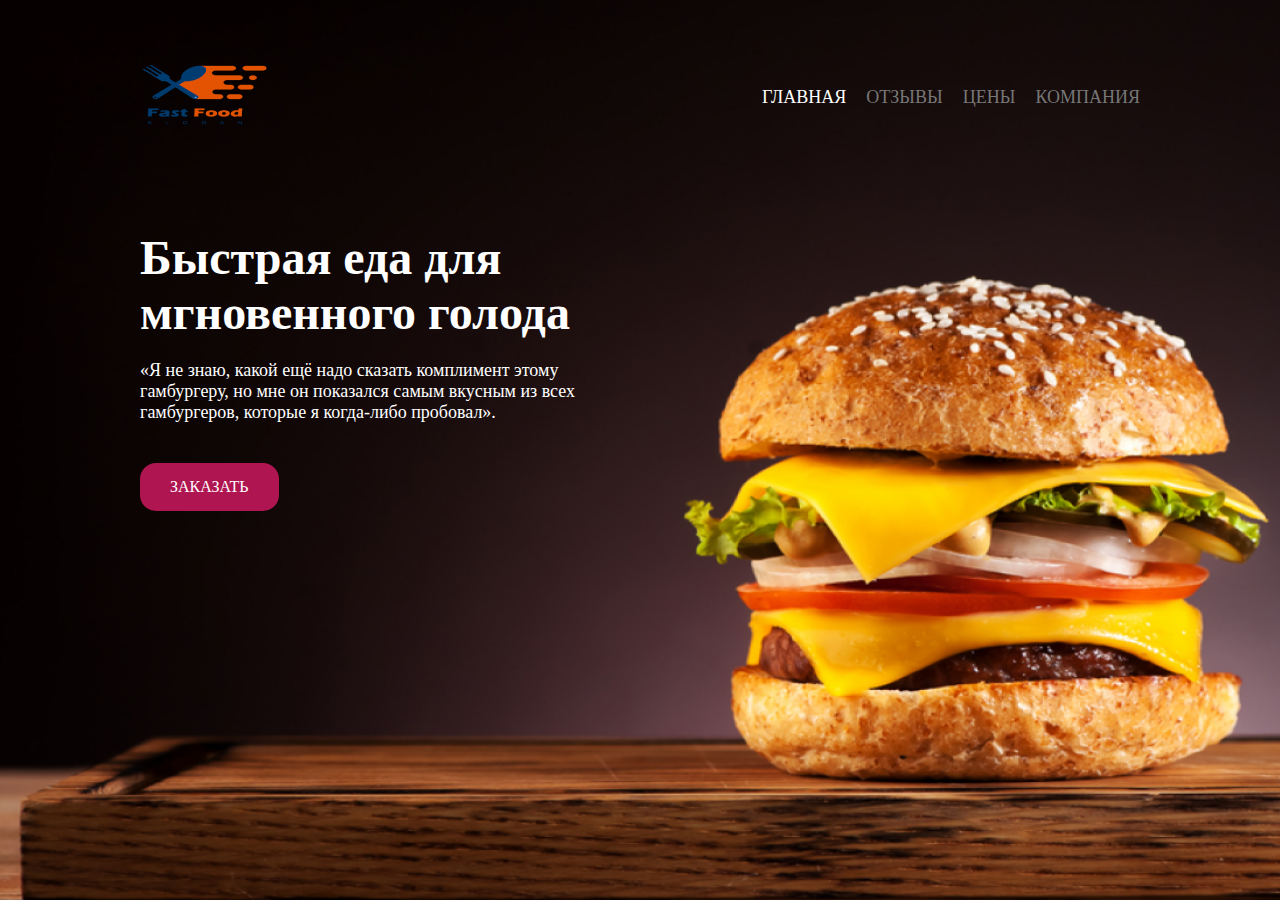
<file: index.html>
<!DOCTYPE html>
<html lang="ru">

<head>
    <meta charset="UTF-8">
    <meta name="viewport" content="width=device-width, initial-scale=1.0">
    <title>Главная | Бургерная</title>
    <link rel="stylesheet" href="css/style.css">
    <link rel="shortcut icon" href="img/favicon.png" type="image/png">
</head>

<body>
    <img class="bg-image" src="img/background.png" alt="Фон">
    <header class="header">
        <div class="container">
            <div class="logo">
                <img src="img/logo.png" alt="Логотип">
            </div>
            <ul class="menu">
                <li class="menu-item">
                    <a href="index.html" class="link active-link">Главная</a>
                </li>
                <li class="menu-item">
                    <a href="reviews.html" class="link">Отзывы</a>
                </li>
                <li class="menu-item">
                    <a href="costs.html" class="link">Цены</a>
                </li>
                <li class="menu-item">
                    <a href="company.html" class="link">Компания</a>
                </li>
            </ul>
            <button class="burger">
                <span></span>
                <span></span>
                <span></span>
            </button>
        </div>
    </header>

    <div class="welcome">
        <div class="container">
            <h1 class="title">Быстрая еда для мгновенного голода</h1>
            <p class="text">«Я не знаю, какой ещё надо сказать комплимент этому гамбургеру, но мне он показался самым
                вкусным из всех гамбургеров, которые я когда-либо пробовал».</p>
                
            <a class="btn" href="">Заказать</a>

        </div>
    </div>
    <script src="js/script.js"></script>
</body>

</html>
</file>
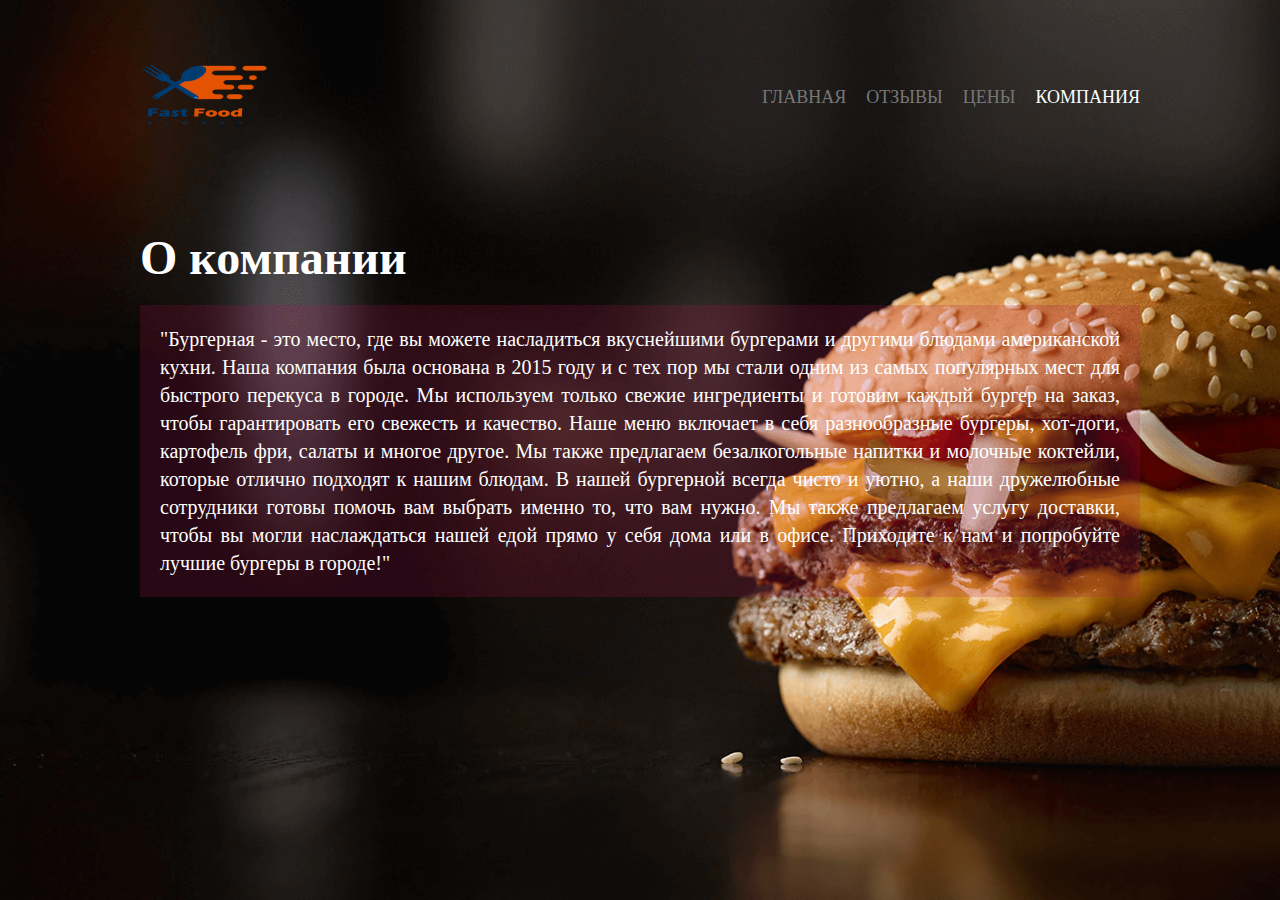
<file: company.html>
<!DOCTYPE html>
<html lang="ru">

<head>
    <meta charset="UTF-8">
    <meta name="viewport" content="width=device-width, initial-scale=1.0">
    <title>Компания | Бургерная</title>
    <link rel="stylesheet" href="css/style.css">
    <link rel="shortcut icon" href="img/favicon.png" type="image/png">
</head>

<body>
    <img class="bg-image" src="img/bg-company.png" alt="Фон">
    <header class="header">
        <div class="container">
            <div class="logo">
                <img src="img/logo.png" alt="Логотип">
            </div>
            <ul class="menu">
                <li class="menu-item">
                    <a href="index.html" class="link">Главная</a>
                </li>
                <li class="menu-item">
                    <a href="reviews.html" class="link ">Отзывы</a>
                </li>
                <li class="menu-item">
                    <a href="costs.html" class="link">Цены</a>
                </li>
                <li class="menu-item">
                    <a href="company.html" class="link active-link">Компания</a>
                </li>
            </ul>
            <button class="burger">
                <span></span>
                <span></span>
                <span></span>
            </button>
        </div>
    </header>

    <div class="company">
        <div class="container">
            <h1 class="title">О компании</h1>
            <p class="text">"Бургерная - это место, где вы можете насладиться вкуснейшими бургерами и другими блюдами американской кухни. Наша компания была основана в 2015 году и с тех пор мы стали одним из самых популярных мест для быстрого перекуса в городе. Мы используем только свежие ингредиенты и готовим каждый бургер на заказ, чтобы гарантировать его свежесть и качество. Наше меню включает в себя разнообразные бургеры, хот-доги, картофель фри, салаты и многое другое. Мы также предлагаем безалкогольные напитки и молочные коктейли, которые отлично подходят к нашим блюдам. В нашей бургерной всегда чисто и уютно, а наши дружелюбные сотрудники готовы помочь вам выбрать именно то, что вам нужно. Мы также предлагаем услугу доставки, чтобы вы могли наслаждаться нашей едой прямо у себя дома или в офисе. Приходите к нам и попробуйте лучшие бургеры в городе!"</p> 
            
        </div>
    </div>
    <script src="js/script.js"></script>
</body>

</html>
</file>
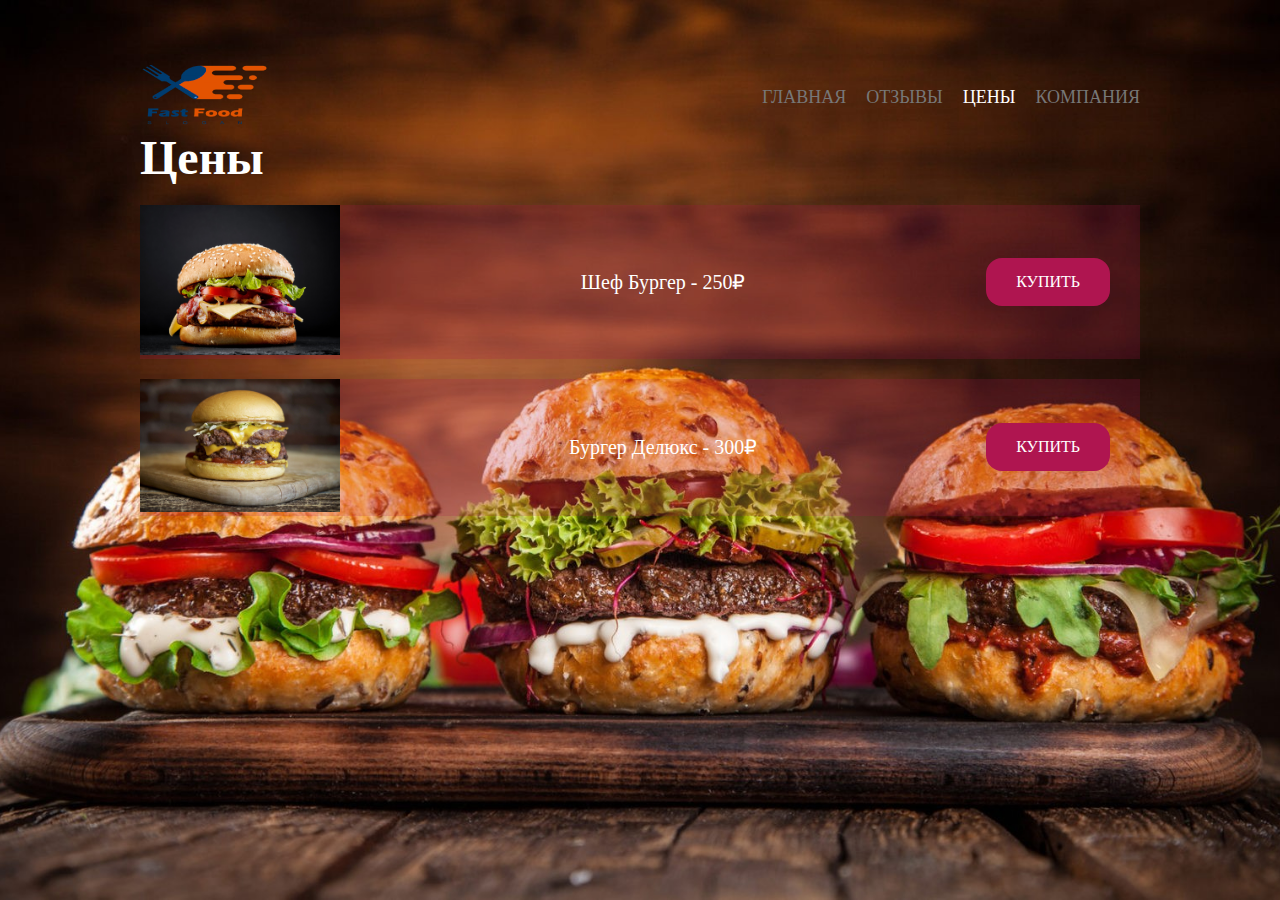
<file: costs.html>
<!DOCTYPE html>
<html lang="ru">

<head>
    <meta charset="UTF-8">
    <meta name="viewport" content="width=device-width, initial-scale=1.0">
    <title>Цены | Бургерная</title>
    <link rel="stylesheet" href="css/style.css">
    <link rel="shortcut icon" href="img/favicon.png" type="image/png">
</head>

<body>
    <img class="bg-image" src="img/bg-costs.jpg" alt="Фон">
    <header class="header">
        <div class="container">
            <div class="logo">
                <img src="img/logo.png" alt="Логотип">
            </div>
            <ul class="menu">
                <li class="menu-item">
                    <a href="index.html" class="link">Главная</a>
                </li>
                <li class="menu-item">
                    <a href="reviews.html" class="link ">Отзывы</a>
                </li>
                <li class="menu-item">
                    <a href="costs.html" class="link active-link">Цены</a>
                </li>
                <li class="menu-item">
                    <a href="company.html" class="link">Компания</a>
                </li>
            </ul>
            <button class="burger">
                <span></span>
                <span></span>
                <span></span>
            </button>
        </div>
    </header>

    <div class="costs">
        <div class="container">
            <h1 class="title">Цены</h1>
            <div class="costs-cards">
                <div class="cost">
                    <div class="cost-img">
                        <img src="./img/costs/burger-1.jpg" alt="Бургер">
                    </div>
                    <p class="cost-name">
                        Шеф Бургер - 250₽
                    </p>
                    <a href="#" class="btn">Купить</a>
                </div>
                <div class="cost">
                    <div class="cost-img">
                        <img src="./img/costs/burger-2.jpg" alt="Бургер">
                    </div>
                    <p class="cost-name">
                        Бургер Делюкс - 300₽
                    </p>
                    <a href="#" class="btn">Купить</a>
                </div>
            </div>
        </div>
    </div>
    <script src="js/script.js"></script>
</body>

</html>
</file>
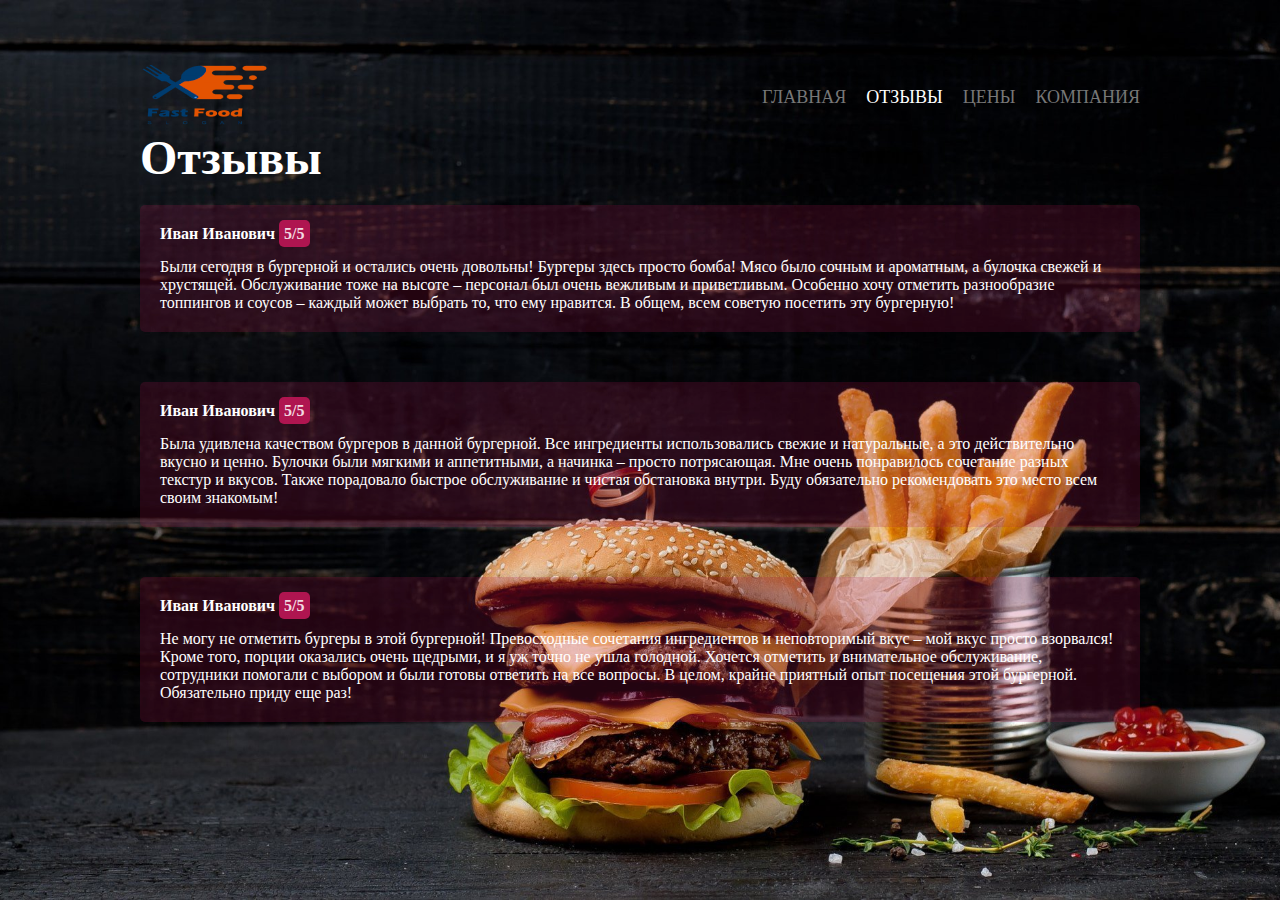
<file: reviews.html>
<!DOCTYPE html>
<html lang="ru">

<head>
    <meta charset="UTF-8">
    <meta name="viewport" content="width=device-width, initial-scale=1.0">
    <title>Отзывы | Бургерная</title>
    <link rel="stylesheet" href="css/style.css">
    <link rel="shortcut icon" href="img/favicon.png" type="image/png">
</head>

<body>
    <img class="bg-image" src="img/bg-reviews.jpg" alt="Фон">
    <header class="header">
        <div class="container">
            <div class="logo">
                <img src="img/logo.png" alt="Логотип">
            </div>
            <ul class="menu">
                <li class="menu-item">
                    <a href="index.html" class="link">Главная</a>
                </li>
                <li class="menu-item">
                    <a href="reviews.html" class="link active-link">Отзывы</a>
                </li>
                <li class="menu-item">
                    <a href="costs.html" class="link">Цены</a>
                </li>
                <li class="menu-item">
                    <a href="company.html" class="link">Компания</a>
                </li>
            </ul>
            <button class="burger">
                <span></span>
                <span></span>
                <span></span>
            </button>
        </div>
    </header>

    <div class="reviews">
        <div class="container">
            <h1 class="title">Отзывы</h1>
            <div class="reviews-cards">
                <div class="review-card">
                    <h4 class="review-author">Иван Иванович <span class="review-score">5/5</span></h4>
                    <p class="review-text">
                        Были сегодня в бургерной и остались очень довольны! Бургеры здесь просто бомба! Мясо было сочным и ароматным, а булочка свежей и хрустящей. Обслуживание тоже на высоте – персонал был очень вежливым и приветливым. Особенно хочу отметить разнообразие топпингов и соусов – каждый может выбрать то, что ему нравится. В общем, всем советую посетить эту бургерную!                    </p>
                </div>
                <div class="review-card">
                    <h4 class="review-author">Иван Иванович <span class="review-score">5/5</span></h4>
                    <p class="review-text">
                        Была удивлена качеством бургеров в данной бургерной. Все ингредиенты использовались свежие и натуральные, а это действительно вкусно и ценно. Булочки были мягкими и аппетитными, а начинка – просто потрясающая. Мне очень понравилось сочетание разных текстур и вкусов. Также порадовало быстрое обслуживание и чистая обстановка внутри. Буду обязательно рекомендовать это место всем своим знакомым!                    </p>
                </div>
                <div class="review-card">
                    <h4 class="review-author">Иван Иванович <span class="review-score">5/5</span></h4>
                    <p class="review-text">
                        Не могу не отметить бургеры в этой бургерной! Превосходные сочетания ингредиентов и неповторимый вкус – мой вкус просто взорвался! Кроме того, порции оказались очень щедрыми, и я уж точно не ушла голодной. Хочется отметить и внимательное обслуживание, сотрудники помогали с выбором и были готовы ответить на все вопросы. В целом, крайне приятный опыт посещения этой бургерной. Обязательно приду еще раз!                    </p>
                </div>
            </div>
        </div>
    </div>
    <script src="js/script.js"></script>
</body>

</html>
</file>
<file: css/style.css>
* {
    margin: 0;
    padding: 0;
}

a {
    color: black;
    text-decoration: none;
}

body {
    font-family: "Dela Gothic One";
    background: black;
    color: white;
}

.bg-image {
    position: absolute;
    z-index: -1;
    object-fit: cover;
    top: 0;
    left: 0;
    width: 100%;
    height: 100vh;
}

.header {
    position: relative;
}

.menu {
    display: flex;
    gap: 20px;
    list-style: none;
    align-items: center;
}

.container {
    margin: 0 auto;
    max-width: 1000px;
    padding: 0 15px;
}

.header .container {
    display: flex;
    justify-content: space-between;
    align-items: center;
    padding-top: 65px;
}

.menu-item .link {
    color: #777777;
    font-size: 18px;
    text-transform: uppercase;
    transition: all 0.3s ease 0s;
}

.link.active-link{
    color: white;
}

.menu-item .link:hover {
    color: #af1550;
}

.welcome {
    margin-top: 100px;
    color: white;
}

.welcome .container {
    display: flex;
    flex-direction: column;
    align-items: flex-start;
}

.company .container {
    margin-top: 100px;
}

.btn {
    display: flex;
    align-items: center;
    justify-content: center;
    padding: 15px 30px;
    border-radius: 16px;
    color: white;
    text-transform: uppercase;
    background: #af1550;
    transition: all 0.3s ease 0s;
}

.btn:hover {
    outline: #af1550 solid 2px;
    background: black;
}

.title {
    color: white;
    padding-bottom: 20px;
    font-size: 48px;
}

.welcome .title{
    max-width: 500px;
}

.text {
    color: white;
    font-size: 18px;
}

.welcome .text{
    padding-bottom: 40px;
    max-width: 500px;
}

.company .text{
    font-size: 20px;
    line-height: 140%;
    background: rgba(175, 21, 80, 0.2);
    padding: 20px;  
    text-align: justify;
}

button {
    background: none;
    border: none;
}

.burger {
    display: flex;
    flex-direction: column;
    justify-content: space-between;
    height: 24px;
    width: 40px;
    z-index: 50;
}

.burger span {
    height: 4px;
    width: 100%;
    background: white;
    border-radius: 5px;
}

.reviews-cards {
    display: flex;
    flex-direction: column;
    gap: 50px;
}

.review-card {
    padding: 20px;
    background: rgba(175, 21, 80, 0.2);
    border-radius: 5px;
    display: flex;
    flex-direction: column;
    gap: 15px;
}

.review-author {
    /*font-size: ;*/
   
}

.review-score {
    background: rgb(175, 21, 80);
    padding: 5px;
    color: rgba(255, 255, 255, 0.86);
    border-radius: 5px;
}

.review-text {
    
}

.costs .container{
    /*margin-top: 20vw;*/
}

.costs-cards {
    display: flex;
    flex-direction: column;
    gap: 20px;
}
.cost {
    display: flex;
    justify-content: space-between;
    align-items: center;
    background: rgba(175, 21, 80, 0.2);
    padding-right: 30px;
}

.cost-img {
    max-width: 200px;
}

.cost-img img{
    width: 100%;
    height: 100%;
    object-fit: cover;
}
.cost-name {
    font-size: 20px;
}

@media (min-width: 768px) {
    .burger {
        display: none;
    }
}

@media (max-width: 768px) {
    .reviews-cards {
        grid-template-columns: 1fr;
        gap: 20px;
    }

    .title {
        max-width: 100%;
        font-size: 24px;
    }

    .text {
        max-width: 100%;
        font-size: 16px;
    }

    .menu {
        display: none;
    }

    .menu {
        position: fixed;
        width: 100%;
        height: 100%;
        top: 0;
        left: -100%;
        display: flex;
        flex-direction: column;
        background: black;
        padding-top: 100px;
        transition: all 0.3s ease 0s;
        z-index: 50;
    }

    .menu.active {
        left: 0;
    }

    .header .container {
        padding-top: 15px;
        padding-bottom: 15px;
    }

    .welcome {
        margin-top: 50px;
    }
}

@media screen and (max-width: 730px) {
    .costs-cards .cost{
        display: flex;
        flex-direction: column;
        gap: 20px;
        padding: 20px;
    }
}
</file>
